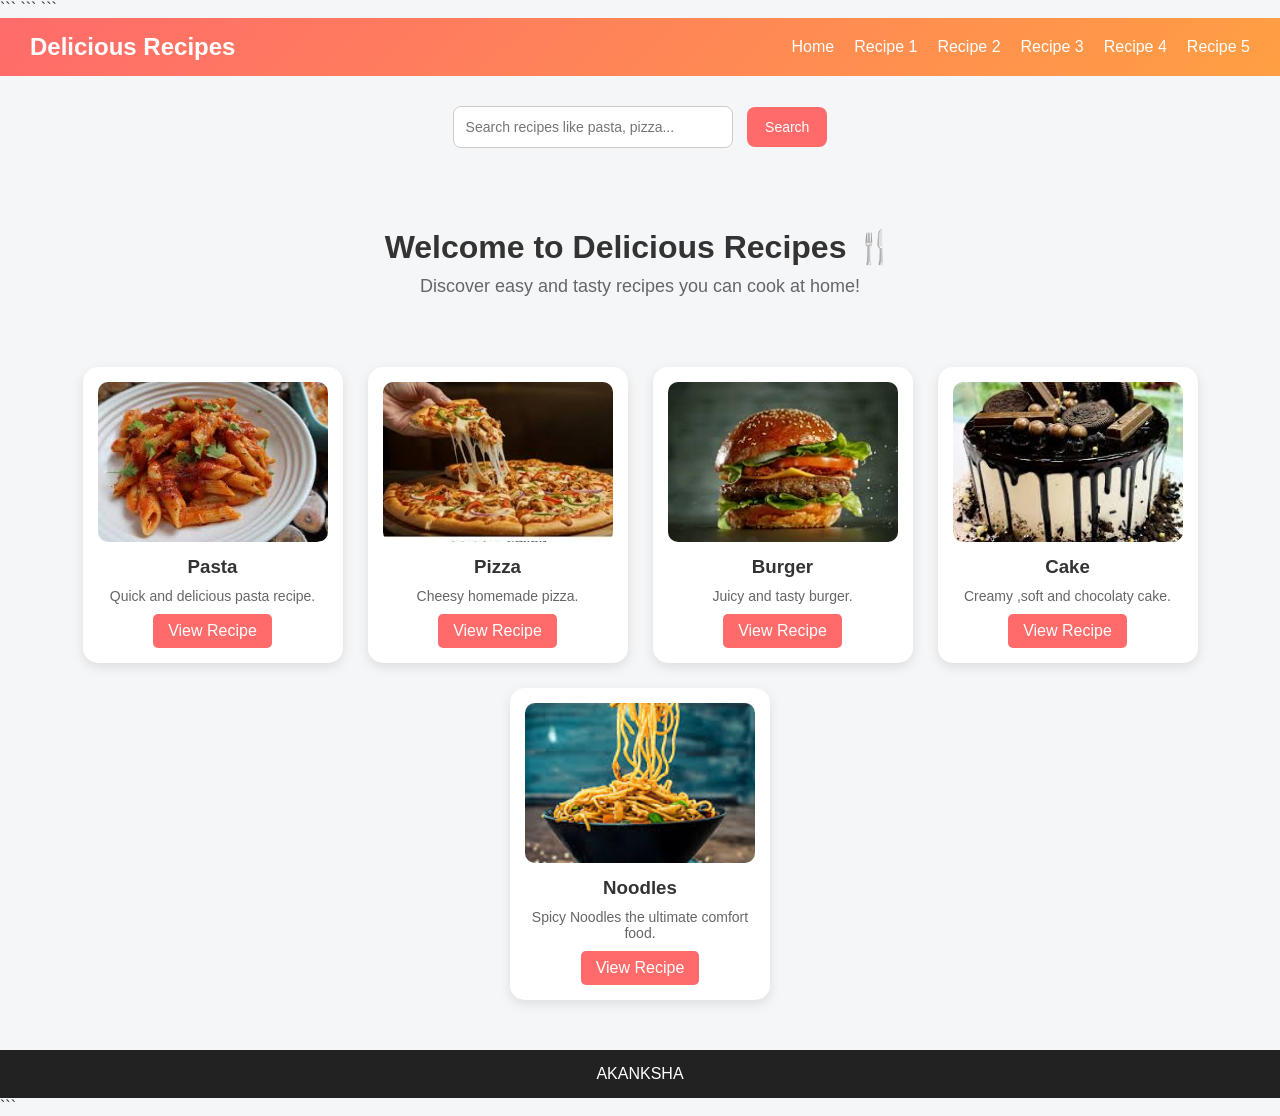
<file: index.html>
<!DOCTYPE html>

<html lang="en">
<head>
    <meta charset="UTF-8">
    <meta name="viewport" content="width=device-width, initial-scale=1.0">
    <title>Delicious Recipes</title>

```
<!-- Linking CSS file -->
<link rel="stylesheet" href="css/style.css">
```

</head>
<body>

```
<!-- Navigation Bar -->
<nav>
    <h1>Delicious Recipes</h1>
    <ul>
        <li><a href="index.html">Home</a></li>
        <li><a href="recipe1.html">Recipe 1</a></li>
        <li><a href="recipe2.html">Recipe 2</a></li>
        <li><a href="recipe3.html">Recipe 3</a></li>
        <li><a href="recipe4.html">Recipe 4</a></li>
        <li><a href="recipe5.html">Recipe 5</a></li>
    </ul>
</nav>


<!-- SEARCH BAR -->

<div class="search-container">
    <input type="text" placeholder="Search recipes like pasta, pizza...">
    <button>Search</button>
</div>

<!-- Introduction Section -->
<section class="intro">
    <h2>Welcome to Delicious Recipes 🍴</h2>
    <p>Discover easy and tasty recipes you can cook at home!</p>
</section>

<!-- Featured Recipes -->
<section class="recipes">

    <div class="card">
        <img src="images/pasta.jfif" alt="Pasta">
        <h3>Pasta</h3>
        <p>Quick and delicious pasta recipe.</p>
        <a href="recipe1.html">View Recipe</a>
    </div>

    <div class="card">
        <img src="images/pizza.jfif" alt="Pizza">
        <h3>Pizza</h3>
        <p>Cheesy homemade pizza.</p>
        <a href="recipe2.html">View Recipe</a>
    </div>

    <div class="card">
        <img src="images/burger.jfif" alt="Burger">
        <h3>Burger</h3>
        <p>Juicy and tasty burger.</p>
        <a href="recipe3.html">View Recipe</a>
    </div>

    <div class="card">
        <img src="images/cake.jfif" alt="Cake">
        <h3>Cake</h3>
        <p>Creamy ,soft and chocolaty cake.</p>
        <a href="recipe4.html">View Recipe</a>
    </div>

    <div class="card">
        <img src="images/noodles.jfif" alt="Noodles">
        <h3>Noodles</h3>
        <p>Spicy Noodles the ultimate comfort food.</p>
        <a href="recipe3.html">View Recipe</a>
    </div>

</section>

<!-- Footer -->
<footer>
    <p>AKANKSHA</p>
</footer>
```

</body>
</html>
</file>
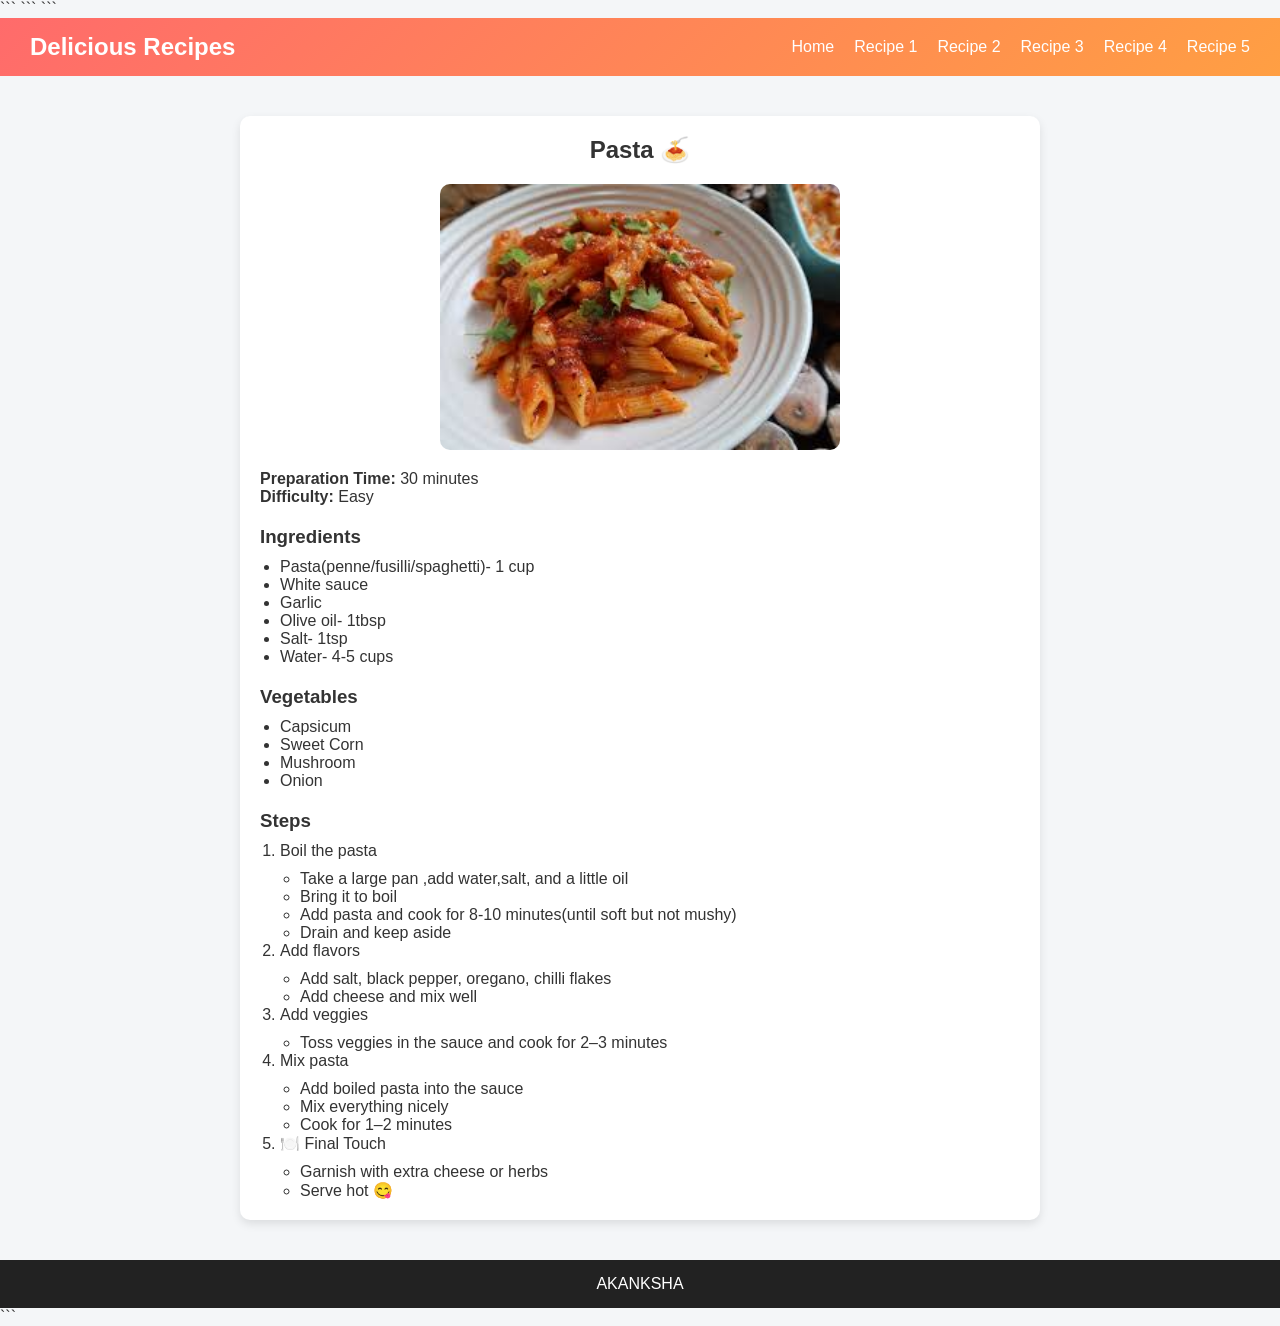
<file: recipe1.html>
<!DOCTYPE html>

<html lang="en">
<head>
    <meta charset="UTF-8">
    <meta name="viewport" content="width=device-width, initial-scale=1.0">
    <title>Pasta Recipe</title>

```
<link rel="stylesheet" href="css/style.css">
```

</head>
<body>

```
<!-- Navigation Bar -->
<nav>
    <h1>Delicious Recipes</h1>
    <ul>
        <li><a href="index.html">Home</a></li>
        <li><a href="recipe1.html">Recipe 1</a></li>
        <li><a href="recipe2.html">Recipe 2</a></li>
        <li><a href="recipe3.html">Recipe 3</a></li>
        <li><a href="recipe4.html">Recipe 4</a></li>
        <li><a href="recipe5.html">Recipe 5</a></li>
    </ul>
</nav>

<!-- Recipe Content -->
<section class="recipe-page">

    <h2>Pasta 🍝</h2>
    <img src="images/pasta.jfif" alt="Pasta" width="300">

    <p><strong>Preparation Time:</strong> 30 minutes</p>
    <p><strong>Difficulty:</strong> Easy</p>

    <h3>Ingredients</h3>
    <ul>
        <li>Pasta(penne/fusilli/spaghetti)- 1 cup</li>
        <li>White sauce</li>
        <li>Garlic</li>
        <li>Olive oil- 1tbsp</li>
        <li>Salt- 1tsp</li>
        <li>Water- 4-5 cups</li>
    </ul>

    <h3>Vegetables</h3>
    <ul>
        <li>Capsicum</li>
        <li>Sweet Corn</li>
        <li>Mushroom</li>
        <li>Onion</li>
    </ul>

    <h3>Steps</h3>
    <ol>
        <li>Boil the pasta
           <ul>
              <li>Take a large pan ,add water,salt, and a little oil</li>
              <li>Bring it to boil</li>
              <li>Add pasta and cook for 8-10 minutes(until soft but not mushy)</li>
              <li>Drain and keep aside</li>
           </ul>
        </li>
        <li>Add flavors
           <ul>
              <li>Add salt, black pepper, oregano, chilli flakes</li>
              <li>Add cheese and mix well</li>
           </ul>
        </li>
        <li>Add veggies
           <ul>
              <li>Toss veggies in the sauce and cook for 2–3 minutes</li>
           </ul>
        </li>
        <li>Mix pasta
           <ul>
               <li>Add boiled pasta into the sauce</li>
               <li>Mix everything nicely</li>
               <li>Cook for 1–2 minutes</li>
           </ul>
        </li>
        <li>🍽️ Final Touch
           <ul>
              <li>Garnish with extra cheese or herbs</li>
              <li>Serve hot 😋</li>
           </ul>
        </li>
    </ol>

</section>

<footer>
    <p>AKANKSHA</p>
</footer>
```

</body>
</html>
</file>
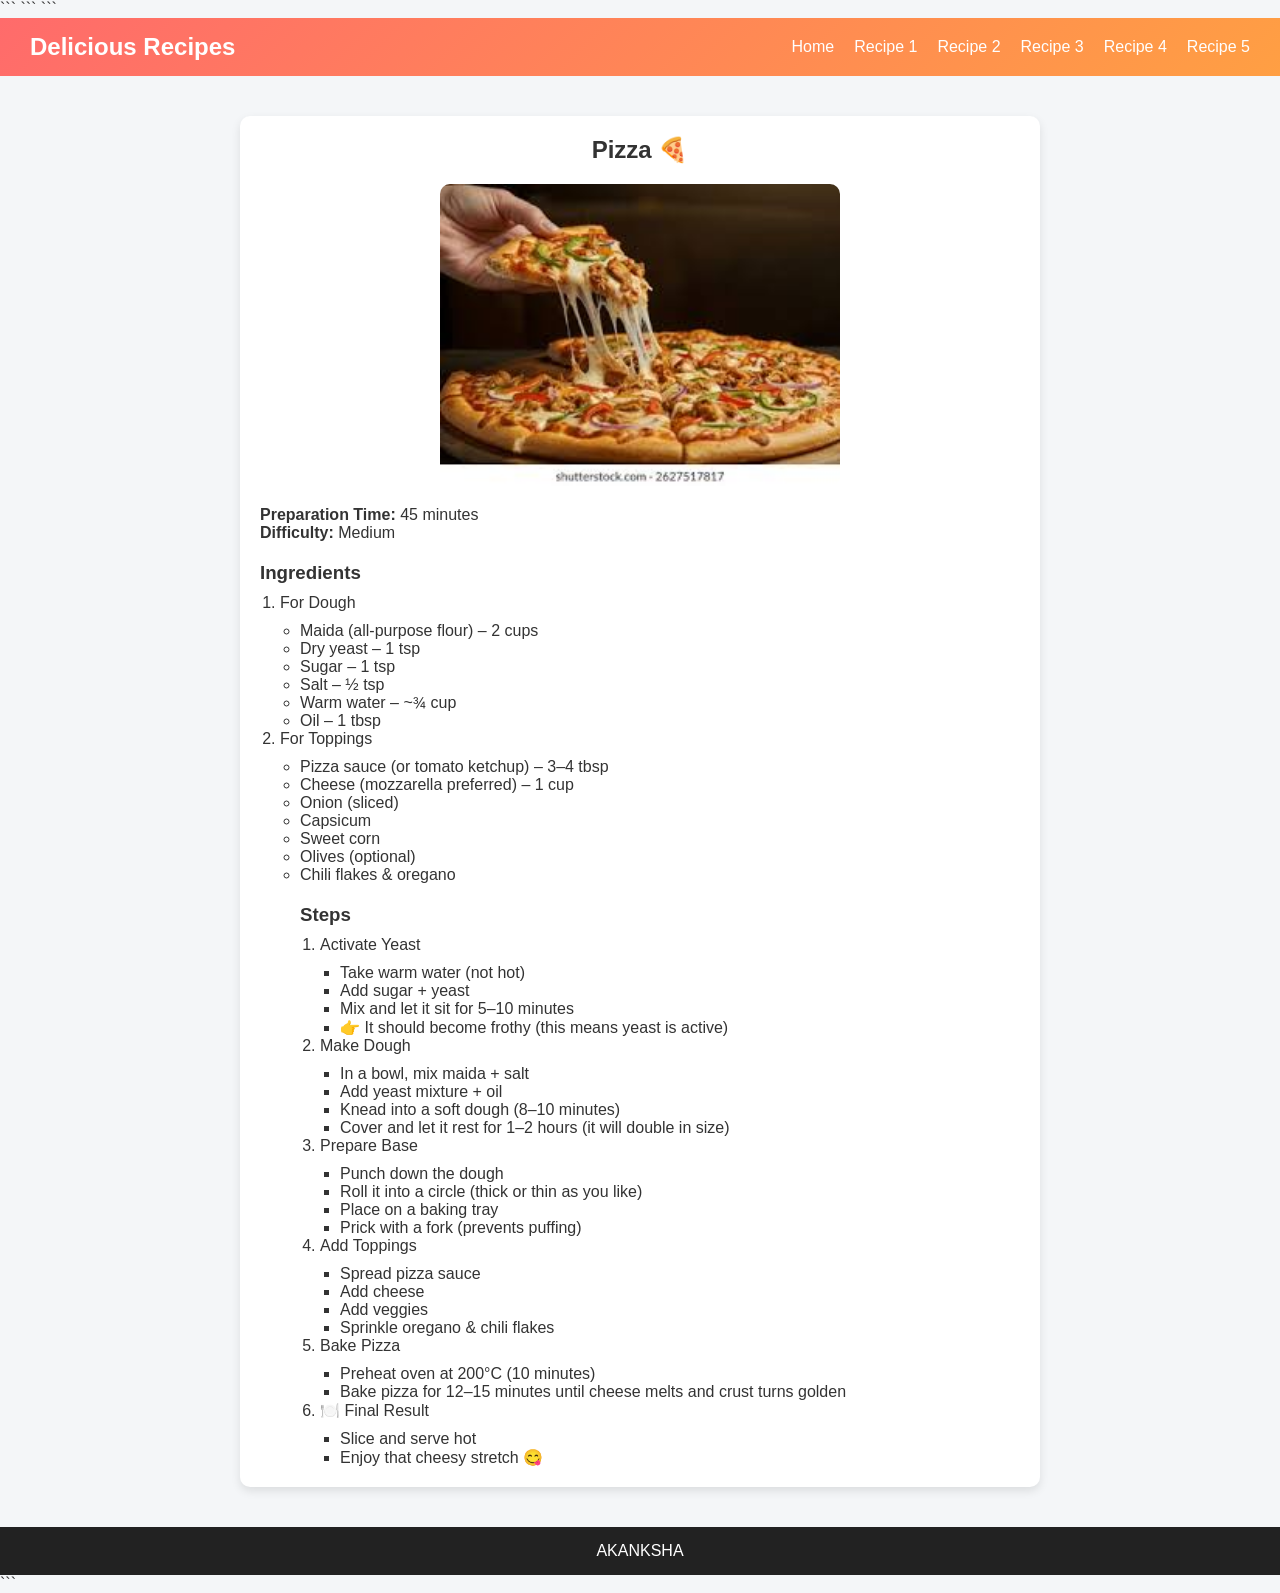
<file: recipe2.html>
<!DOCTYPE html>

<html lang="en">
<head>
    <meta charset="UTF-8">
    <meta name="viewport" content="width=device-width, initial-scale=1.0">
    <title>Pizza Recipe</title>

```
<link rel="stylesheet" href="css/style.css">
```

</head>
<body>

```
<nav>
    <h1>Delicious Recipes</h1>
    <ul>
        <li><a href="index.html">Home</a></li>
        <li><a href="recipe1.html">Recipe 1</a></li>
        <li><a href="recipe2.html">Recipe 2</a></li>
        <li><a href="recipe3.html">Recipe 3</a></li>
        <li><a href="recipe4.html">Recipe 4</a></li>
        <li><a href="recipe5.html">Recipe 5</a></li>
    </ul>
</nav>

<section class="recipe-page">

    <h2>Pizza 🍕</h2>
    <img src="images/pizza.jfif" alt="Pizza" width="300">

    <p><strong>Preparation Time:</strong> 45 minutes</p>
    <p><strong>Difficulty:</strong> Medium</p>

    <h3>Ingredients</h3>
    <ol>
       <li>For Dough</li>
          <ul>
             <li>Maida (all-purpose flour) – 2 cups</li>
             <li>Dry yeast – 1 tsp</li>
             <li>Sugar – 1 tsp</li>
             <li>Salt – ½ tsp</li>
             <li>Warm water – ~¾ cup</li>
             <li>Oil – 1 tbsp</li>
          </ul>
       <li>For Toppings</li>
          <ul>
             <li>Pizza sauce (or tomato ketchup) – 3–4 tbsp</li>
             <li>Cheese (mozzarella preferred) – 1 cup</li>
             <li>Onion (sliced)</li>
             <li>Capsicum</li>
             <li>Sweet corn</li>
             <li>Olives (optional)</li>
             <li>Chili flakes & oregano</li>

    <h3>Steps</h3>
    <ol>
       <li>Activate Yeast
          <ul>
             <li>Take warm water (not hot)</li>
             <li>Add sugar + yeast</li>
             <li>Mix and let it sit for 5–10 minutes</li>
             <li>👉 It should become frothy (this means yeast is active)</li>
          </ul>
       </li>
       <li>Make Dough
          <ul>
             <li>In a bowl, mix maida + salt</li>
             <li>Add yeast mixture + oil</li>
             <li>Knead into a soft dough (8–10 minutes)</li>
             <li>Cover and let it rest for 1–2 hours (it will double in size)</li>
          </ul>
       </li>
       <li>Prepare Base
          <ul>
             <li>Punch down the dough</li>
             <li>Roll it into a circle (thick or thin as you like)</li>
             <li>Place on a baking tray</li>
             <li>Prick with a fork (prevents puffing)</li>
          </ul>
       </li>
       <li>Add Toppings
          <ul>
             <li>Spread pizza sauce</li>
             <li>Add cheese</li>
             <li>Add veggies</li>
             <li>Sprinkle oregano & chili flakes</li>
          </ul>
       </li>
      <li>Bake Pizza
         <ul>
            <li>Preheat oven at 200°C (10 minutes)</li>
            <li>Bake pizza for 12–15 minutes until cheese melts and crust turns golden</li>
         </ul>
     </li>
      <li>🍽️ Final Result
         <ul>
             <li>Slice and serve hot</li>
             <li>Enjoy that cheesy stretch 😋</li>
         </ul>
      </li>

</section>

<footer>
    <p>AKANKSHA</p>
</footer>
```

</body>
</html>
</file>
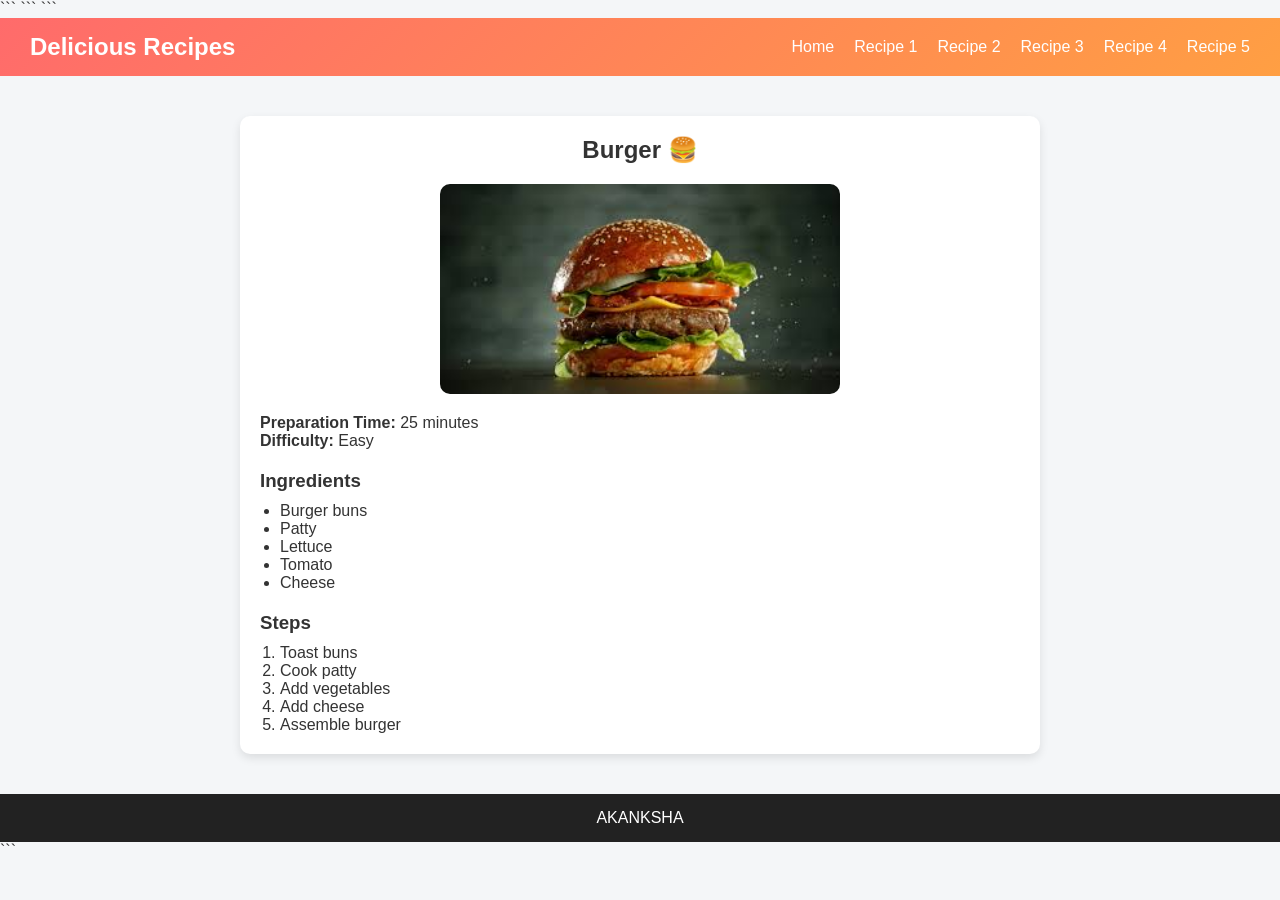
<file: recipe3.html>
<!DOCTYPE html>

<html lang="en">
<head>
    <meta charset="UTF-8">
    <meta name="viewport" content="width=device-width, initial-scale=1.0">
    <title>Burger Recipe</title>

```
<link rel="stylesheet" href="css/style.css">
```

</head>
<body>

```
<nav>
    <h1>Delicious Recipes</h1>
    <ul>
        <li><a href="index.html">Home</a></li>
        <li><a href="recipe1.html">Recipe 1</a></li>
        <li><a href="recipe2.html">Recipe 2</a></li>
        <li><a href="recipe3.html">Recipe 3</a></li>
        <li><a href="recipe4.html">Recipe 4</a></li>
        <li><a href="recipe5.html">Recipe 5</a></li>
    </ul>
</nav>

<section class="recipe-page">

    <h2>Burger 🍔</h2>
    <img src="images/burger.jfif" alt="Burger" width="300">

    <p><strong>Preparation Time:</strong> 25 minutes</p>
    <p><strong>Difficulty:</strong> Easy</p>

    <h3>Ingredients</h3>
    <ul>
        <li>Burger buns</li>
        <li>Patty</li>
        <li>Lettuce</li>
        <li>Tomato</li>
        <li>Cheese</li>
    </ul>

    <h3>Steps</h3>
    <ol>
        <li>Toast buns</li>
        <li>Cook patty</li>
        <li>Add vegetables</li>
        <li>Add cheese</li>
        <li>Assemble burger</li>
    </ol>

</section>

<footer>
    <p>AKANKSHA</p>
</footer>
```

</body>
</html>
</file>
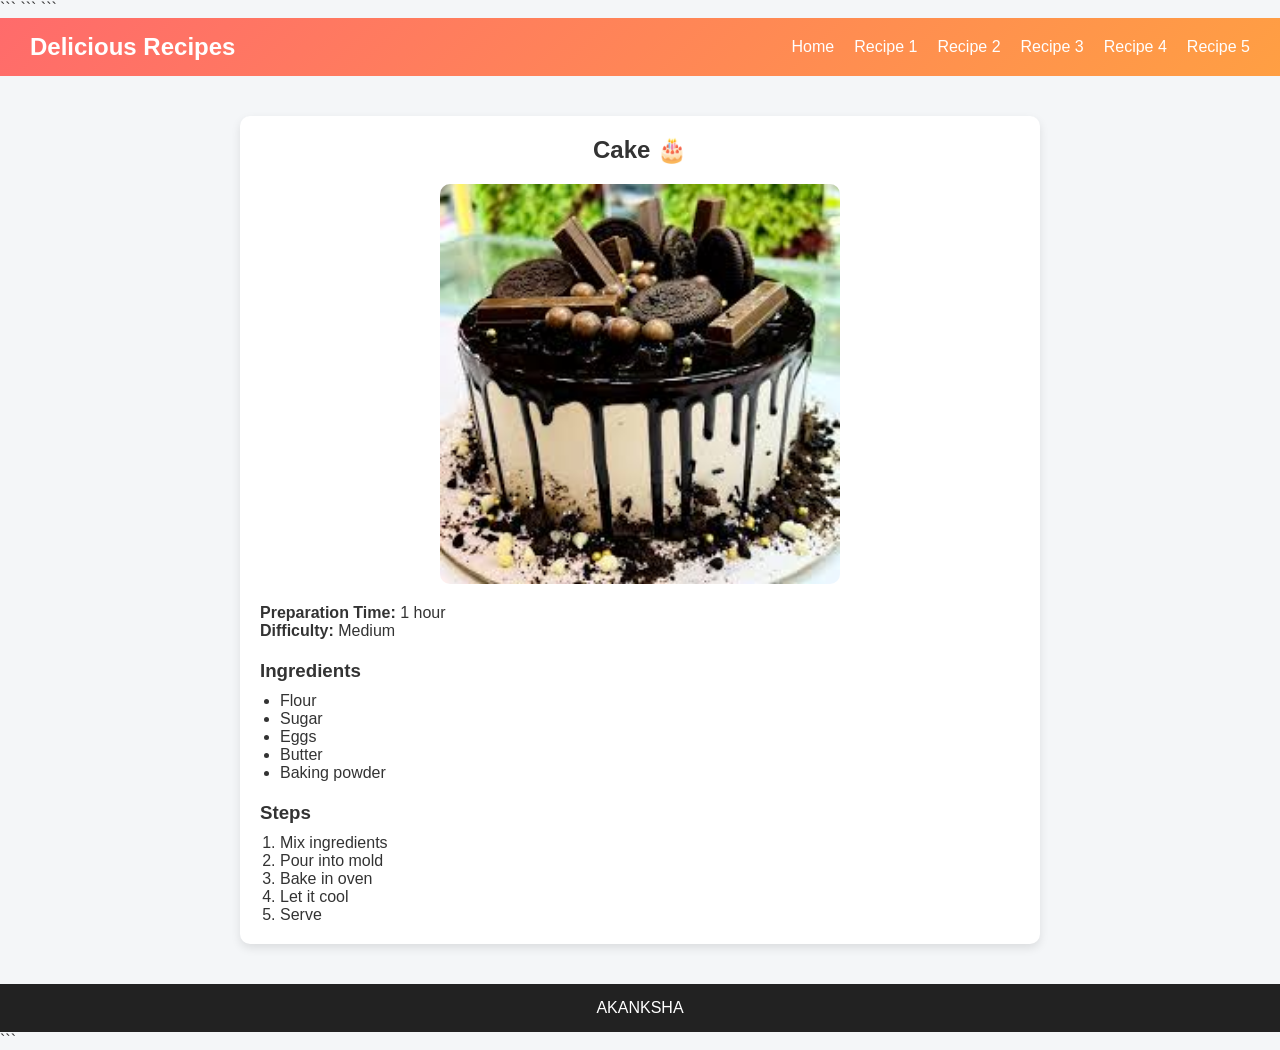
<file: recipe4.html>
<!DOCTYPE html>

<html lang="en">
<head>
    <meta charset="UTF-8">
    <meta name="viewport" content="width=device-width, initial-scale=1.0">
    <title>Cake Recipe</title>

```
<link rel="stylesheet" href="css/style.css">
```

</head>
<body>

```
<nav>
    <h1>Delicious Recipes</h1>
    <ul>
        <li><a href="index.html">Home</a></li>
        <li><a href="recipe1.html">Recipe 1</a></li>
        <li><a href="recipe2.html">Recipe 2</a></li>
        <li><a href="recipe3.html">Recipe 3</a></li>
        <li><a href="recipe4.html">Recipe 4</a></li>
        <li><a href="recipe5.html">Recipe 5</a></li>
    </ul>
</nav>

<section class="recipe-page">

    <h2>Cake 🎂</h2>
    <img src="images/cake.jfif" alt="Cake" width="300">

    <p><strong>Preparation Time:</strong> 1 hour</p>
    <p><strong>Difficulty:</strong> Medium</p>

    <h3>Ingredients</h3>
    <ul>
        <li>Flour</li>
        <li>Sugar</li>
        <li>Eggs</li>
        <li>Butter</li>
        <li>Baking powder</li>
    </ul>

    <h3>Steps</h3>
    <ol>
        <li>Mix ingredients</li>
        <li>Pour into mold</li>
        <li>Bake in oven</li>
        <li>Let it cool</li>
        <li>Serve</li>
    </ol>

</section>

<footer>
    <p>AKANKSHA</p>
</footer>
```

</body>
</html>
</file>
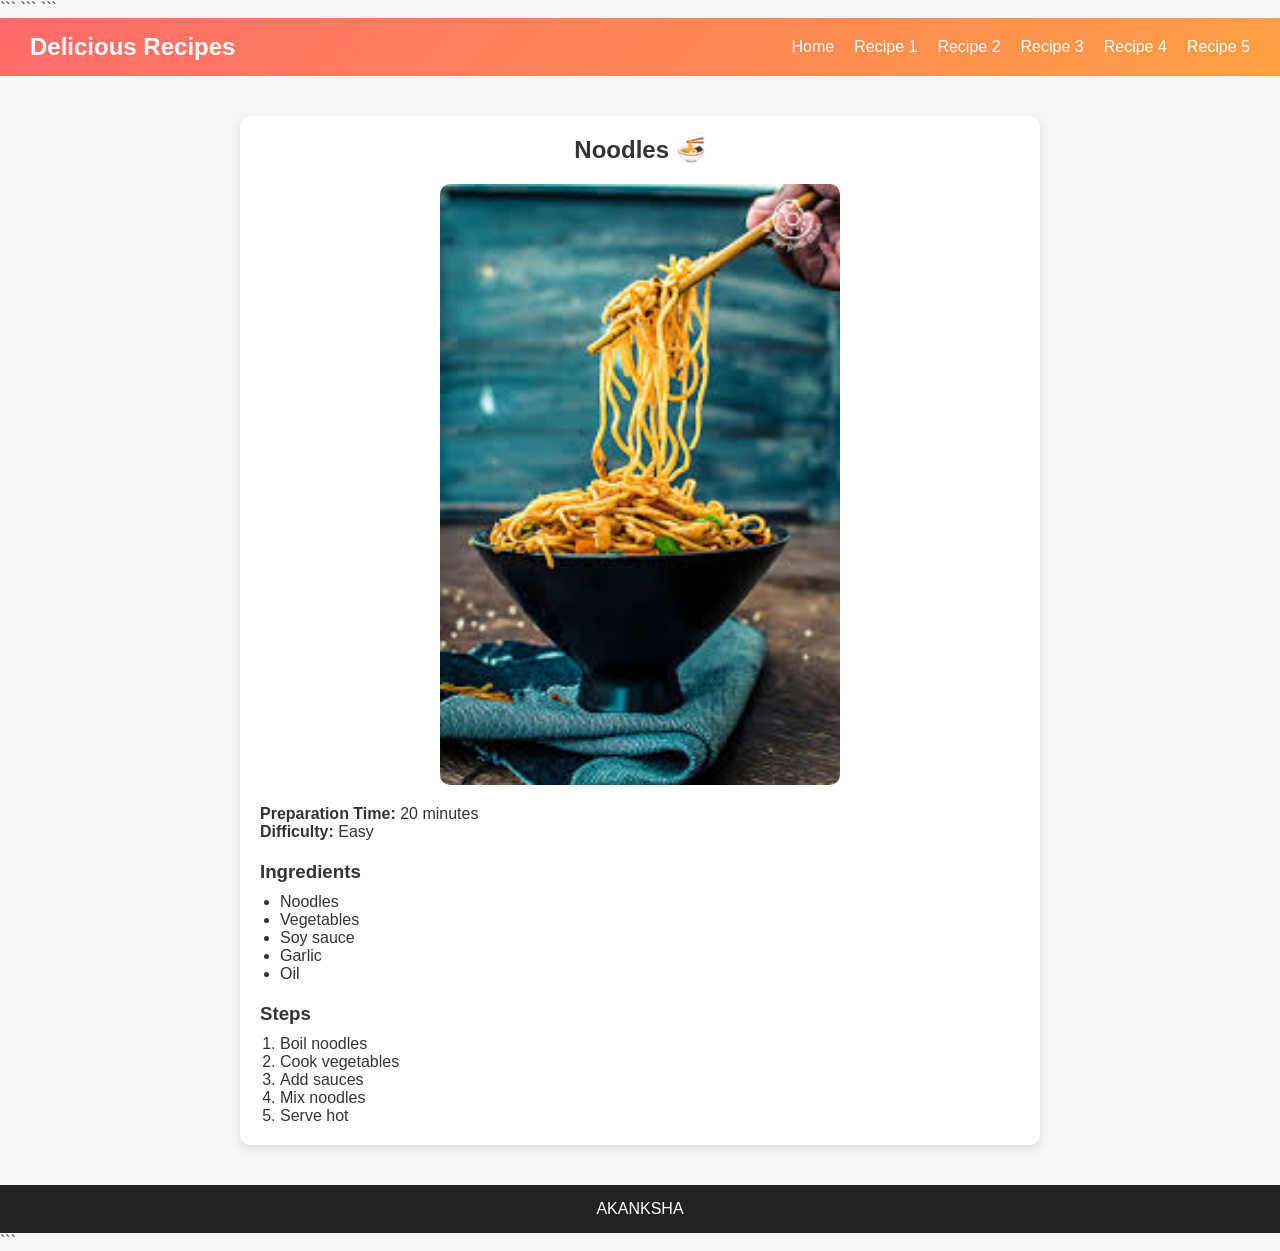
<file: recipe5.html>
<!DOCTYPE html>

<html lang="en">
<head>
    <meta charset="UTF-8">
    <meta name="viewport" content="width=device-width, initial-scale=1.0">
    <title>Noodles Recipe</title>

```
<link rel="stylesheet" href="css/style.css">
```

</head>
<body>

```
<nav>
    <h1>Delicious Recipes</h1>
    <ul>
        <li><a href="index.html">Home</a></li>
        <li><a href="recipe1.html">Recipe 1</a></li>
        <li><a href="recipe2.html">Recipe 2</a></li>
        <li><a href="recipe3.html">Recipe 3</a></li>
        <li><a href="recipe4.html">Recipe 4</a></li>
        <li><a href="recipe5.html">Recipe 5</a></li>
    </ul>
</nav>

<section class="recipe-page">

    <h2>Noodles 🍜</h2>
    <img src="images/noodles.jfif" alt="Noodles" width="400">

    <p><strong>Preparation Time:</strong> 20 minutes</p>
    <p><strong>Difficulty:</strong> Easy</p>

    <h3>Ingredients</h3>
    <ul>
        <li>Noodles</li>
        <li>Vegetables</li>
        <li>Soy sauce</li>
        <li>Garlic</li>
        <li>Oil</li>
    </ul>

    <h3>Steps</h3>
    <ol>
        <li>Boil noodles</li>
        <li>Cook vegetables</li>
        <li>Add sauces</li>
        <li>Mix noodles</li>
        <li>Serve hot</li>
    </ol>

</section>

<footer>
    <p>AKANKSHA</p>
</footer>
```

</body>
</html>
</file>
<file: css/style.css>
/* RESET DEFAULT STYLES */

* {
  margin: 0;
  padding: 0;
  box-sizing: border-box;
  }

/* BODY */
body {
font-family: 'Segoe UI', Tahoma, Geneva, Verdana, sans-serif;
background-color: #f4f6f8;
color: #333;
}

/* NAVBAR */
nav {
background: linear-gradient(135deg, #ff6b6b, #ff9f43);
color: white;
padding: 15px 30px;
display: flex;
justify-content: space-between;
align-items: center;
}

nav h1 {
font-size: 24px;
}

nav ul {
list-style: none;
display: flex;
}

nav ul li {
margin-left: 20px;
}

nav ul li a {
color: white;
text-decoration: none;
font-weight: 500;
transition: 0.3s;
}

/* NAV HOVER */
nav ul li a:hover {
color: #222;
}

/* INTRO SECTION */
.intro {
text-align: center;
padding: 50px 20px;
}

.intro h2 {
font-size: 32px;
margin-bottom: 10px;
}

.intro p {
font-size: 18px;
color: #666;
}

/* RECIPE CARDS SECTION */
.recipes {
display: flex;
justify-content: center;
flex-wrap: wrap;
gap: 25px;
padding: 20px;
}

/* CARD DESIGN */
.card {
background: white;
width: 260px;
padding: 15px;
border-radius: 15px;
text-align: center;
box-shadow: 0 4px 12px rgba(0,0,0,0.1);
transition: 0.3s;
}

/* CARD HOVER EFFECT */
.card:hover {
transform: translateY(-8px);
}

/* IMAGE */
.card img {
width: 100%;
height: 160px;
object-fit: cover;
border-radius: 10px;
}

/* CARD TEXT */
.card h3 {
margin: 10px 0;
}

.card p {
font-size: 14px;
color: #666;
}

/* BUTTON */
.card a {
display: inline-block;
margin-top: 10px;
padding: 8px 15px;
background: #ff6b6b;
color: white;
text-decoration: none;
border-radius: 5px;
transition: 0.3s;
}

/* BUTTON HOVER */
.card a:hover {
background: #ff3b3b;
}

/* RECIPE PAGE */
.recipe-page {
max-width: 800px;
margin: 40px auto;
padding: 20px;
background: white;
border-radius: 10px;
box-shadow: 0 4px 10px rgba(0,0,0,0.1);
}

.recipe-page h2 {
text-align: center;
margin-bottom: 15px;
}

.recipe-page img {
display: block;
margin: 20px auto;
width: 100%;
max-width: 400px;
border-radius: 10px;
}

.recipe-page h3 {
margin-top: 20px;
}

.recipe-page ul,
.recipe-page ol {
margin-left: 20px;
margin-top: 10px;
}

/* FOOTER */
footer {
background: #222;
color: white;
text-align: center;
padding: 15px;
margin-top: 30px;
}

/* RESPONSIVE DESIGN */
@media (max-width: 768px) {

```
nav {
    flex-direction: column;
    text-align: center;
}

nav ul {
    margin-top: 10px;
    flex-wrap: wrap;
    justify-content: center;
}

.recipes {
    flex-direction: column;
    align-items: center;
}
```

}

/* SEARCH BAR */
.search-container {
text-align: center;
margin: 30px 0;
}

.search-container input {
padding: 12px;
width: 280px;
border: 1px solid #ccc;
border-radius: 8px;
outline: none;
font-size: 14px;
}

.search-container input:focus {
border-color: #ff6b6b;
}

.search-container button {
padding: 12px 18px;
margin-left: 10px;
background: #ff6b6b;
color: white;
border: none;
border-radius: 8px;
cursor: pointer;
font-size: 14px;
transition: 0.3s;
}

.search-container button:hover {
background: #ff3b3b;
}
</file>
